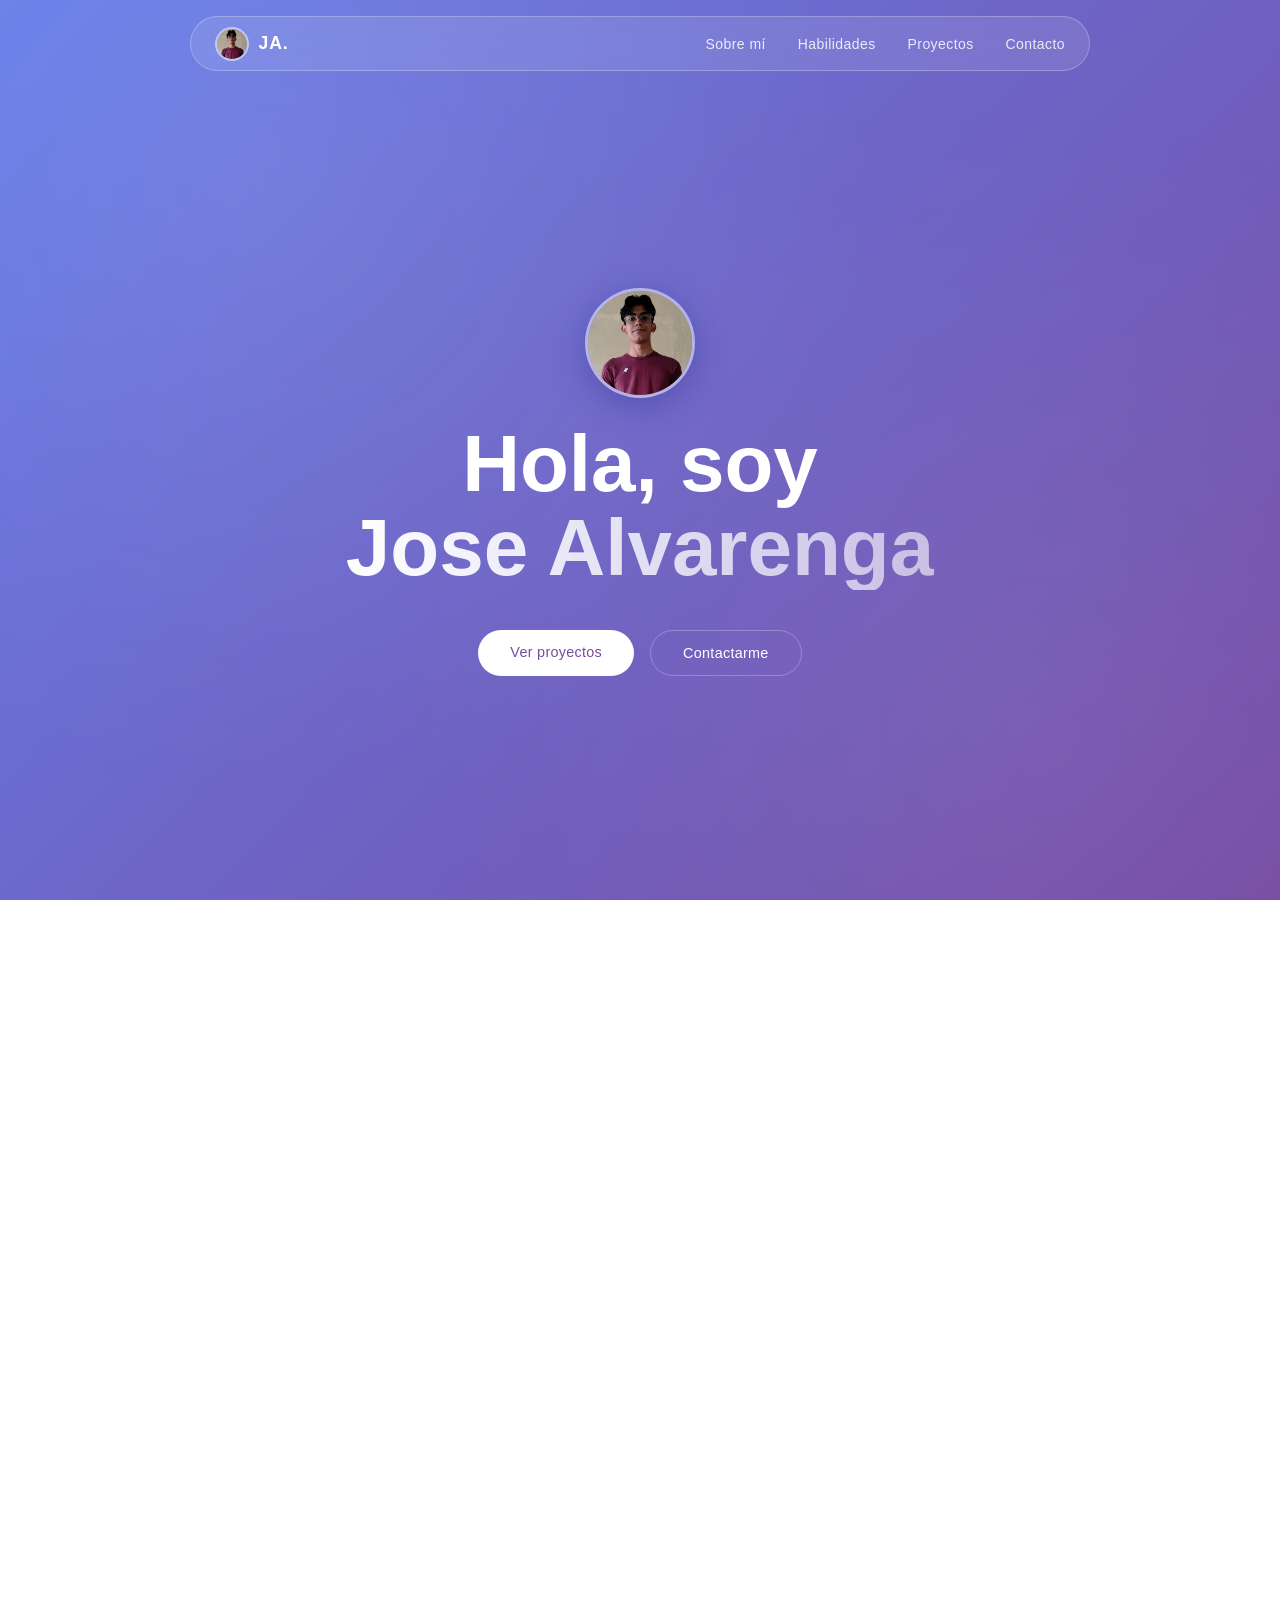
<file: EjercicioPortafolio/index.html>
<!DOCTYPE html>
<html lang="es">

<head>
    <title>Portafolio || Jose Alvarenga</title>
    <meta charset="utf-8">
    <meta name="viewport" content="width=device-width, initial-scale=1">
    <link rel="preconnect" href="https://fonts.googleapis.com">

    <link rel="stylesheet" href="style.css">
</head>

<body>

    <header>
        <nav>
            <div class="nav-logo">
                <img src="foto_pfp.jpeg" alt="Jose Alvarenga" class="nav-avatar">
                JA.
            </div>
            <ul>
                <li><a href="#sobre-mi">Sobre mí</a></li>
                <li><a href="#habilidades">Habilidades</a></li>
                <li><a href="#proyectos">Proyectos</a></li>
                <li><a href="#contacto">Contacto</a></li>
            </ul>
        </nav>
    </header>

    <section class="hero">
        <div class="hero-inner">


            <div class="hero-avatar-wrap">
                <img src="foto_pfp.jpeg" alt="Jose Alvarenga" class="hero-avatar">
            </div>

            <h1>
                Hola, soy
                <span>Jose Alvarenga</span>
            </h1>
            <p></p>
            <div class="hero-btns">
                <a href="#proyectos" class="btn btn-primary">Ver proyectos</a>
                <a href="#contacto" class="btn btn-outline">Contactarme</a>
            </div>
        </div>
    </section>

    <section id="sobre-mi">
        <div class="seccion-titulo reveal">Sobre mí</div>
        <div class="seccion-linea reveal"></div>
        <div class="grid">
            <div class="cristal sobre-texto reveal">
                <p>Soy un estudiante de Ingeniería en Ciencias de la Computación con conocimientos en desarrollo web y
                    bases de datos, siendo estudiante en la Universidad Nacional Catolica de Honduras.
                    Actualmente trabajo en el Insituto Hondureño de Seguridad Social en la Gerencia de Tecnología de la
                    Información y
                    la Comunicación en el área de (CCM | Infraestructura),
                    donde he adquirido experiencia práctica y experencia en diferentes áreas de TI, incluyendo
                    desarrollo web, manejo de bases de datos, redes y ciberseguridad.

                    Me apasiona aprender de nuevas tecnologías.
                    Estoy siempre abierto a nuevas oportunidades y desafíos que me permitan crecer profesionalmente.</p>
                </p>
            </div>
            <div class="stat-grid">
                <div class="cristal stat reveal">
                    <span class="stat-num">2</span>
                    <span class="stat-label">Años exp. laboral</span>
                </div>
                <div class="cristal stat reveal">
                    <span class="stat-num">7</span>
                    <span class="stat-label">Proyectos</span>
                </div>
                <div class="cristal stat reveal">
                    <span class="stat-num">4</span>
                    <span class="stat-label">Clientes</span>
                </div>
            </div>
        </div>
    </section>

    <!-- HABILIDADES -->
    <section id="habilidades">
        <div class="seccion-titulo reveal">Habilidades Técnicas</div>
        <div class="seccion-linea reveal"></div>
        <div class="skills-grid">
            <div class="cristal skill-card reveal">
                <h3>HTML / CSS</h3>
                <p>Maquetación semántica, diseño responsivo y efectos visuales basicos.</p>
                <div class="skill-bar-wrap">
                </div>
            </div>
            <div class="cristal skill-card reveal">
                <h3>JavaScript</h3>
                <p>Lógica de interfaz, manipulación del DOM y consumo de APIs REST.</p>
                <div class="skill-bar-wrap">
                </div>
            </div>
            <div class="cristal skill-card reveal">
                <h3>MySQL</h3>
                <p>Diseño y optimización de bases de datos, consultas SQL y procedures.</p>
                <div class="skill-bar-wrap">
                </div>
            </div>
            <div class="cristal skill-card reveal">
                <h3>Back-end</h3>
                <p>Conocimiento en C#, PHP, Python y bases de datos SQL / NoSQL.</p>
                <div class="skill-bar-wrap">
                </div>
            </div>

            <div class="cristal skill-card reveal">
                <h3>Infrastructura y Redes</h3>
                <p>Diseño e implementación de redes locales y de área amplia, incluyendo configuración de routers,
                    switches y seguridad de red.
                    Haciendo uso de PuTTY, Cisco Packet Tracer y Wireshark para simulación y análisis de tráfico de red.
                </p>
                </p>
                <div class="skill-bar-wrap">
                </div>
            </div>

            <div class="cristal skill-card reveal">
                <h3>Ciberseguridad</h3>
                <p>Conomientos adquiridos mediante cursos y proyectos prácticos. Mayormente enfocado en la protección de
                    sistemas y redes.
                    Dichos cursos son cetificados por la plataforma de parte de Fortinet, y abarcan temas como seguridad
                    de redes, análisis de vulnerabilidades y prácticas de ciberseguridad.
                </p>
                <div class="skill-bar-wrap">
                </div>
            </div>

        </div>
    </section>

    <section id="proyectos">
        <div class="seccion-titulo reveal">Proyectos</div>
        <div class="seccion-linea reveal"></div>
        <div class="cristal carrusel-wrapper reveal">
            <div class="carrusel-track" id="carrusel-track">
                <div class="carrusel-slide">
                    <div class="proyecto-meta">
                        <span class="tag">C#</span><span class="tag">MySQL</span><span class="tag">PowerBI</span>
                    </div>
                    <h3>Dashboard de Finanzas</h3>
                    <p>El aplicación permite a los usuarios gestionar su presupuesto, visualizar sus gastos y obtener
                        informes generados en PowerBI detallados sobre su situación financiera.</p>
                </div>
                <div class="carrusel-slide">
                    <div class="proyecto-meta">
                        <span class="tag">PHP</span><span class="tag">HTML</span><span class="tag">CSS</span><span
                            class="tag">MySQL</span>
                    </div>
                    <h3>Aplicativo Web - Gestión de Visitas de un Zoo</h3>
                    <p>Aplicación web para gestionar las visitas a un zoológico, permitiendo reservas y seguimiento de
                        animales. Asi como en el mismo
                        se implemento un sistema de recomendaciones personalizadas para los visitantes basado en sus
                        intereses y el clima del día. Y guardadndo
                        toda la información en una base de datos MySQL.
                    </p>
                </div>
                <div class="carrusel-slide">
                    <div class="proyecto-meta">
                        <span class="tag">C#</span><span class="tag">MySQL</span>
                    </div>
                    <h3>App para Administración de un Mercado</h3>
                    <p>En el sistema se implementó un módulo de gestión de productos, clientes y ventas. En donde la
                        dueña
                        del negocio pudo gestionar su inventario y ventas de manera eficiente. Asi como tambien los
                        clientes podian consultar que productos habian disponibles y su historial de compras.</p>
                </div>
                <div class="carrusel-slide">
                    <div class="proyecto-meta">
                        <span class="tag">Java</span><span class="tag">MySQL</span>
                    </div>
                    <h3>Sistema de Salas para un Cine</h3>
                    <p>Se desarrolló un sistema para gestionar las salas de un cine,
                        incluyendo la reserva de asientos y la compra de los boletos. </p>
                </div>
            </div>
            <div class="carrusel-controles">
                <button class="carrusel-btn" id="btn-prev" aria-label="Anterior">&#8592;</button>
                <div class="carrusel-dots" id="carrusel-dots"></div>
                <span class="carrusel-contador" id="carrusel-contador">1 / 4</span>
                <button class="carrusel-btn" id="btn-next" aria-label="Siguiente">&#8594;</button>
            </div>
        </div>
    </section>

    <section id="experiencia">
        <div class="seccion-titulo reveal">Experiencia</div>
        <div class="seccion-linea reveal"></div>
        <div class="timeline">
            <div class="timeline-item reveal">
                <div class="timeline-fecha">2023 — hoy</div>
                <div class="cristal timeline-card">
                    <h3>Estudiante de Ingeniería en Sistemas</h3>
                    <div class="timeline-empresa">Universidad Nacional Catolica de Honduras. Tegucigalpa, HN</div>
                    <p class="timeline-desc">Me sigo formando como ingeniero en sistemas, adquiriendo conocimientos en
                        programación, bases de datos y desarrollo de software. </p>
                </div>
            </div>
            <div class="timeline-item reveal">
                <div class="timeline-fecha">2024 — actualidad</div>
                <div class="cristal timeline-card">
                    <h3>Tecnico en Tecnologías de la Información (CCM | Infrastuctura)</h3>
                    <div class="timeline-empresa">Instituto Hondureño de Seguridad Social</div>
                    <p class="timeline-desc">Trabajo en el Instituto Hondureño de Seguridad Social en
                        la Gerencia de Tecnologías de la Información y la Comunicación (GTIC) en el área de CCM |
                        Infrastuctura.
                        Donde en estos años he adquirido conocimientos básicos en desarrollo web, manejo de bases de
                        datos, redes, ciberseguridad y conomientos sobre equipos de los centros de datos.</p>
                </div>
            </div>
        </div>
    </section>

    <section id="contacto">
        <div class="seccion-titulo reveal">Contacto</div>
        <div class="seccion-linea reveal"></div>
        <div class="contacto-grid">
            <div class="cristal reveal" style="padding:2rem">
                <div class="contacto-info">
                    <h3>¡Me puedes contacatar de las siguientes formas!</h3>

                </div>
                <a href="mailto:jalvcastro1103@gmail.com"
                    class="contacto-link"><span>jalvcastro1103@gmail.com</span></a>
                <a href="https://github.com/JALV1103?tab=repositories" class="contacto-link"
                    target="_blank"><span>github.com/josealvarenga</span></a>
                <a href="tel:+504 96163059" class="contacto-link" target="_blank"><span>+504 9616-3059</span></a>
            </div>
        </div>
    </section>

    <footer>
        <p>Copyright &copy; 2026 Jose Alvarenga. Todos los derechos reservados.</p>
    </footer>

    <script src="JavaScript/index.js"></script>
</body>

</html>
</file>
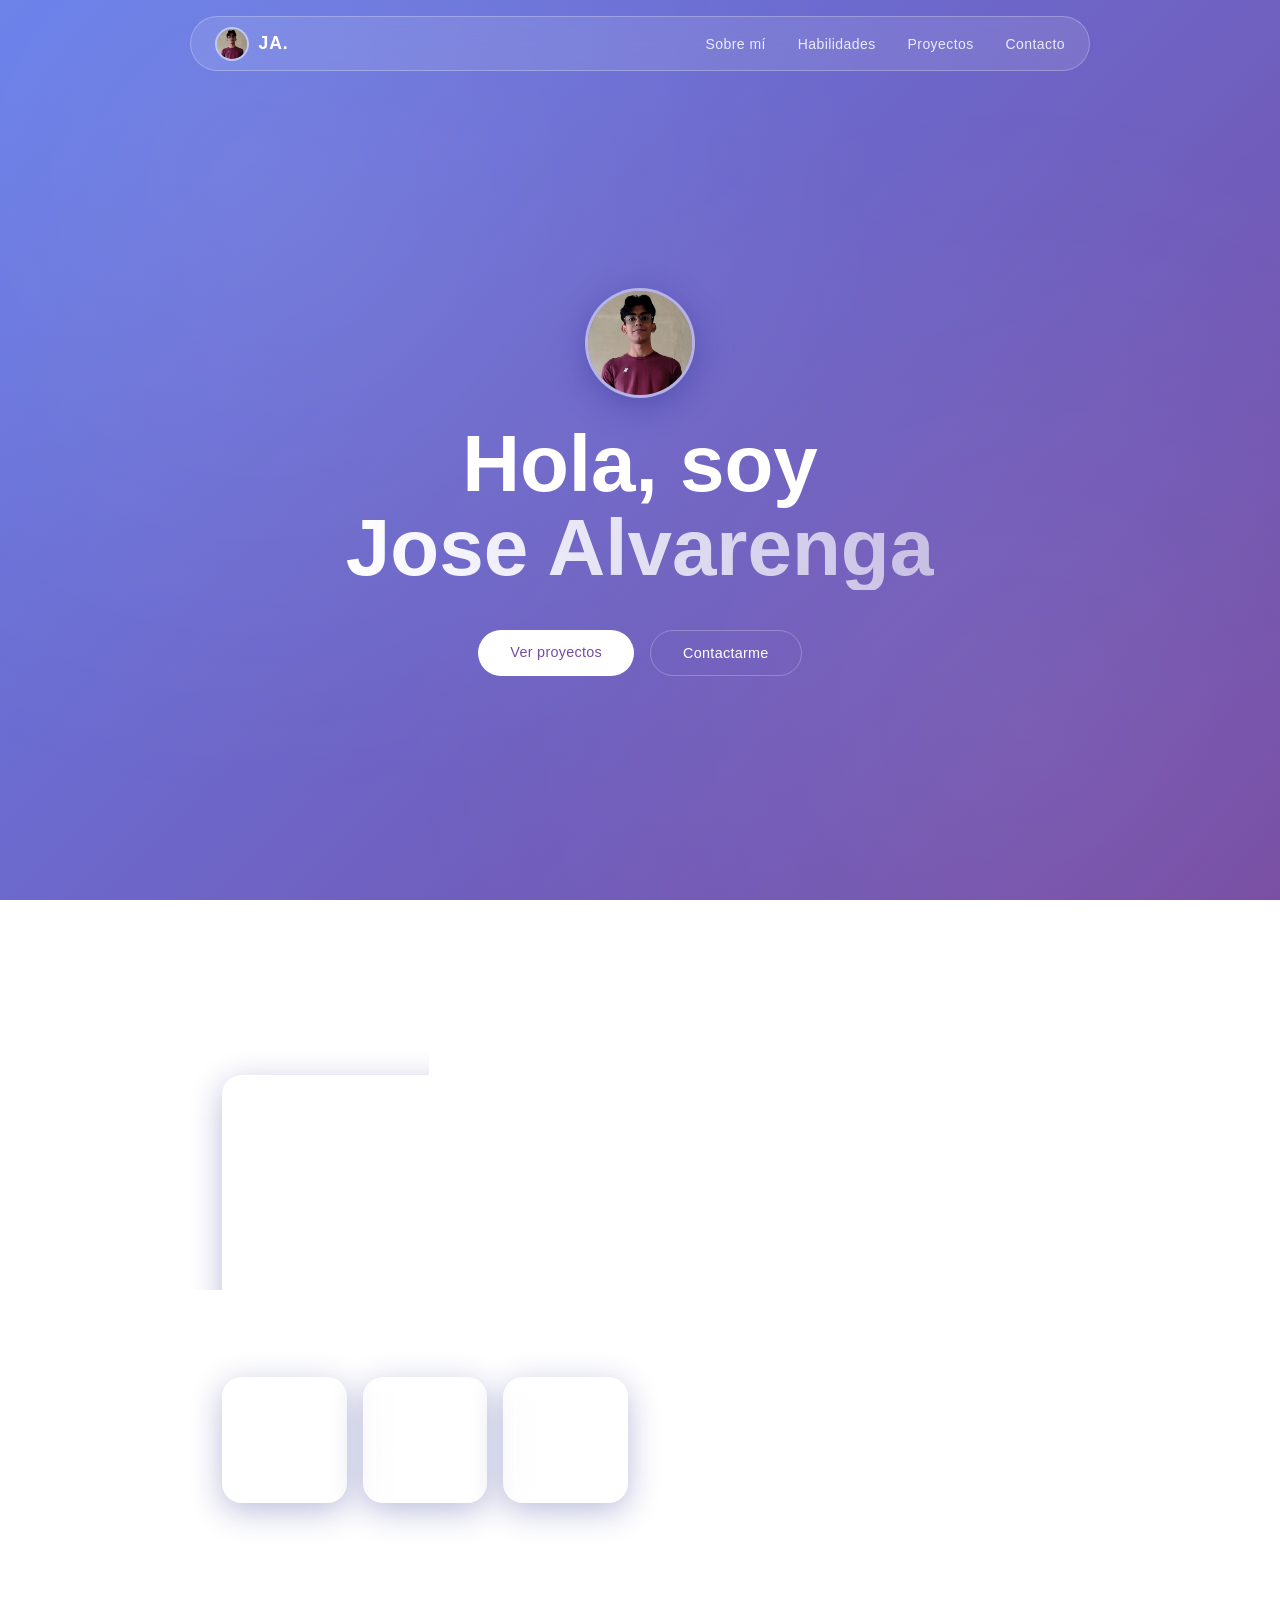
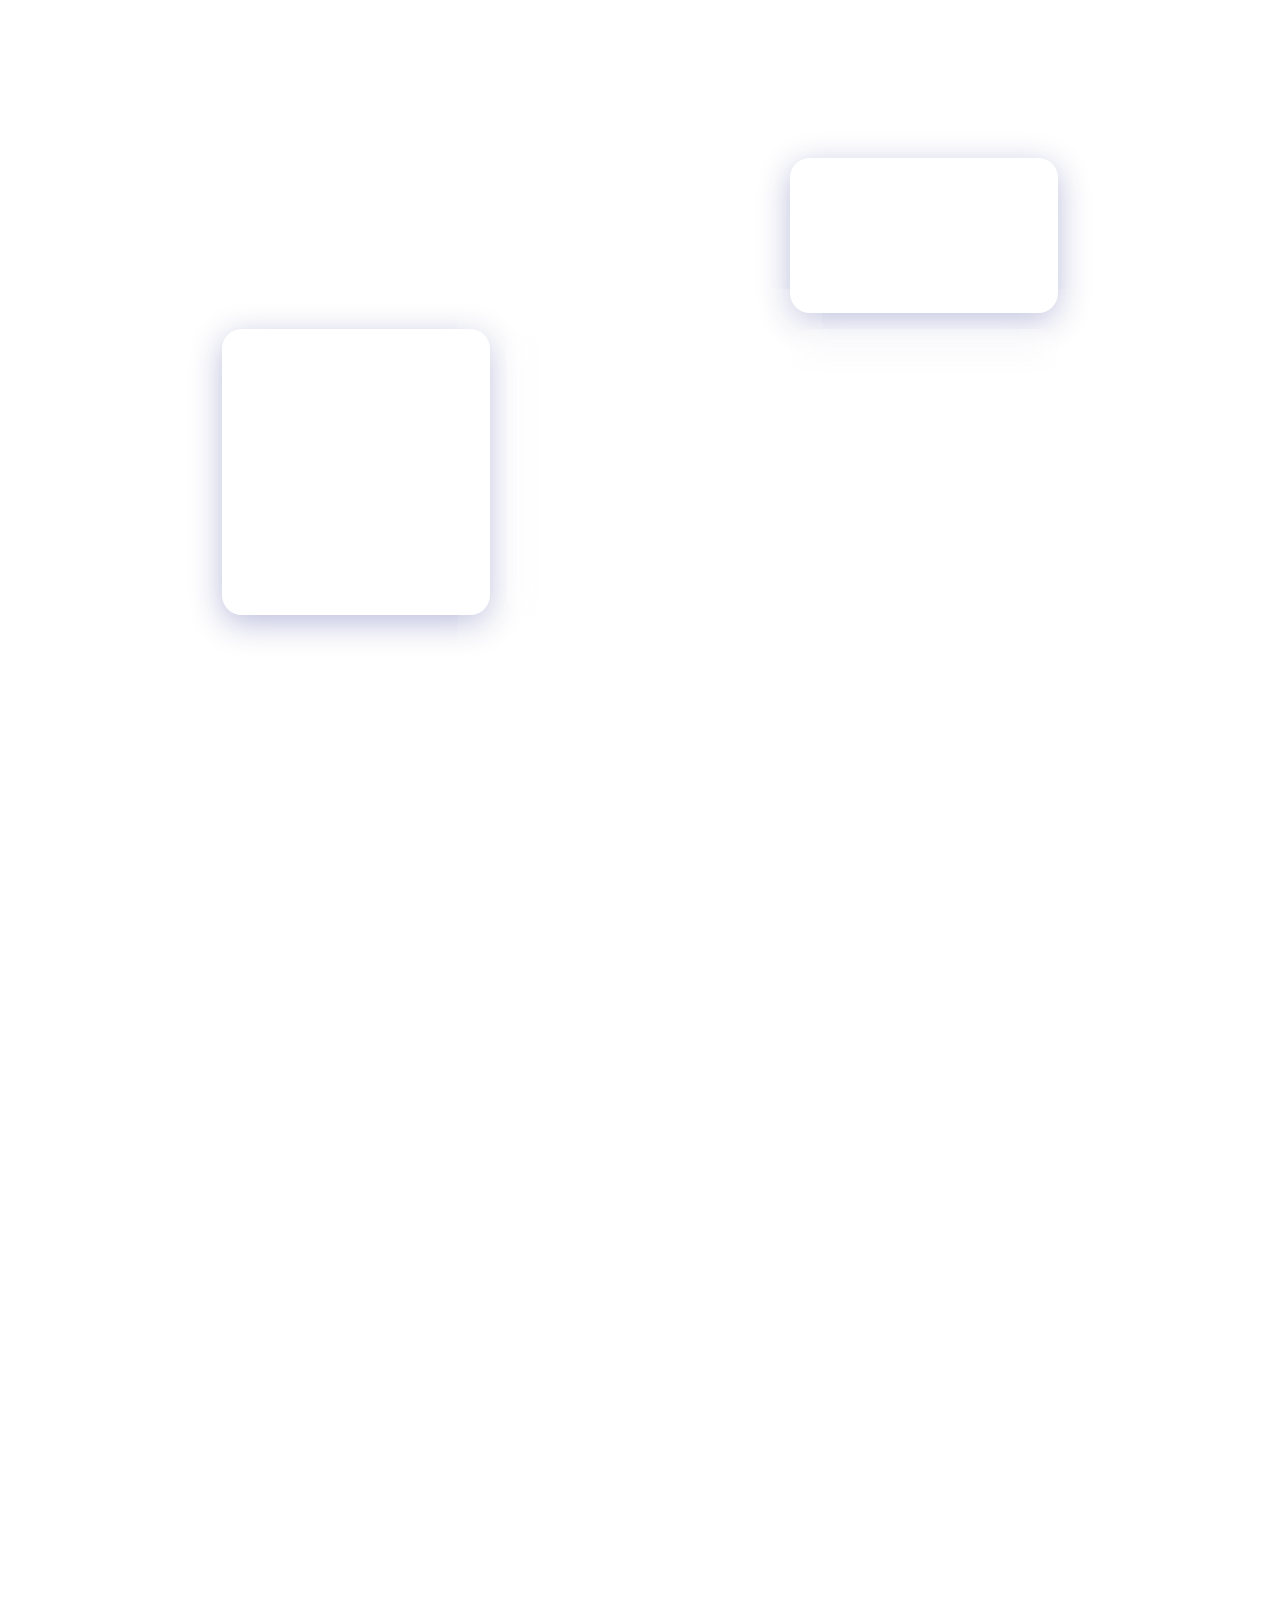
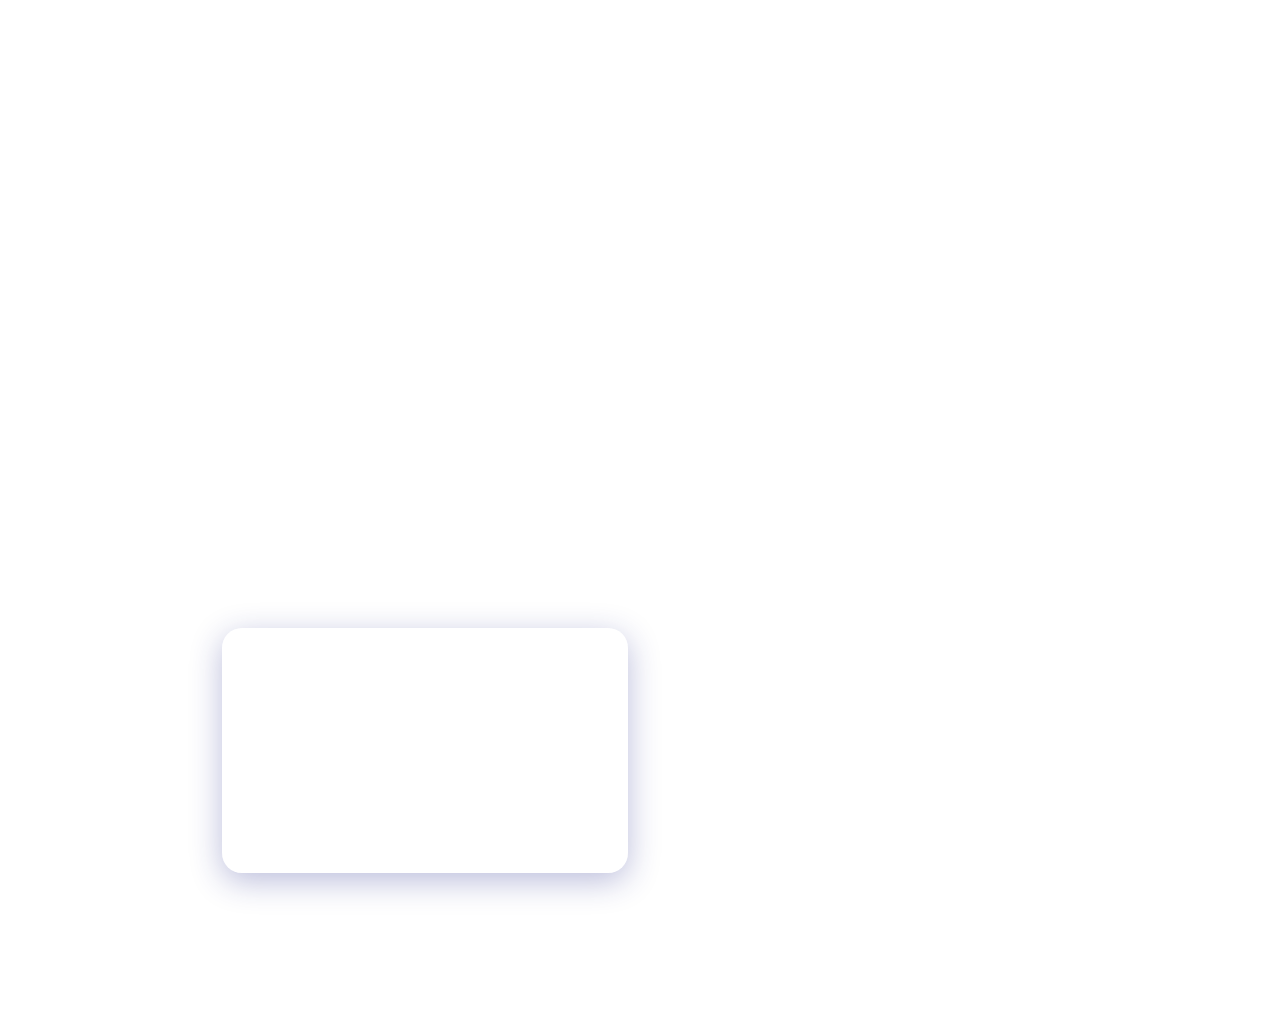
<file: EjercicioPortafolio/indexPortafolio.html>
<!DOCTYPE html>
<html lang="es">

<head>
    <title>Portafolio || Jose Alvarenga</title>
    <meta charset="utf-8">
    <meta name="viewport" content="width=device-width, initial-scale=1">
    <link rel="preconnect" href="https://fonts.googleapis.com">

    <link rel="stylesheet" href="style.css">
</head>

<body>

    <header>
        <nav>
            <div class="nav-logo">
                <img src="foto_pfp.jpeg" alt="Jose Alvarenga" class="nav-avatar">
                JA.
            </div>
            <ul>
                <li><a href="#sobre-mi">Sobre mí</a></li>
                <li><a href="#habilidades">Habilidades</a></li>
                <li><a href="#proyectos">Proyectos</a></li>
                <li><a href="#contacto">Contacto</a></li>
            </ul>
        </nav>
    </header>

    <section class="hero">
        <div class="hero-inner">


            <div class="hero-avatar-wrap">
                <img src="foto_pfp.jpeg" alt="Jose Alvarenga" class="hero-avatar">
            </div>

            <h1>
                Hola, soy
                <span>Jose Alvarenga</span>
            </h1>
            <p></p>
            <div class="hero-btns">
                <a href="#proyectos" class="btn btn-primary">Ver proyectos</a>
                <a href="#contacto" class="btn btn-outline">Contactarme</a>
            </div>
        </div>
    </section>

    <section id="sobre-mi">
        <div class="seccion-titulo reveal">Sobre mí</div>
        <div class="seccion-linea reveal"></div>
        <div class="grid">
            <div class="cristal sobre-texto reveal">
                <p>Soy un estudiante de Ingeniería en Ciencias de la Computación con conocimientos en desarrollo web y
                    bases de datos, siendo estudiante en la Universidad Nacional Catolica de Honduras.
                    Actualmente trabajo en el Insituto Hondureño de Seguridad Social en la Gerencia de Tecnología de la
                    Información y
                    la Comunicación en el área de (CCM | Infraestructura),
                    donde he adquirido experiencia práctica y experencia en diferentes áreas de TI, incluyendo
                    desarrollo web, manejo de bases de datos, redes y ciberseguridad.

                    Me apasiona aprender de nuevas tecnologías.
                    Estoy siempre abierto a nuevas oportunidades y desafíos que me permitan crecer profesionalmente.</p>
                </p>
            </div>
            <div class="stat-grid">
                <div class="cristal stat reveal">
                    <span class="stat-num">2</span>
                    <span class="stat-label">Años exp. laboral</span>
                </div>
                <div class="cristal stat reveal">
                    <span class="stat-num">7</span>
                    <span class="stat-label">Proyectos</span>
                </div>
                <div class="cristal stat reveal">
                    <span class="stat-num">4</span>
                    <span class="stat-label">Clientes</span>
                </div>
            </div>
        </div>
    </section>

    <!-- HABILIDADES -->
    <section id="habilidades">
        <div class="seccion-titulo reveal">Habilidades Técnicas</div>
        <div class="seccion-linea reveal"></div>
        <div class="skills-grid">
            <div class="cristal skill-card reveal">
                <h3>HTML / CSS</h3>
                <p>Maquetación semántica, diseño responsivo y efectos visuales basicos.</p>
                <div class="skill-bar-wrap">
                </div>
            </div>
            <div class="cristal skill-card reveal">
                <h3>JavaScript</h3>
                <p>Lógica de interfaz, manipulación del DOM y consumo de APIs REST.</p>
                <div class="skill-bar-wrap">
                </div>
            </div>
            <div class="cristal skill-card reveal">
                <h3>MySQL</h3>
                <p>Diseño y optimización de bases de datos, consultas SQL y procedures.</p>
                <div class="skill-bar-wrap">
                </div>
            </div>
            <div class="cristal skill-card reveal">
                <h3>Back-end</h3>
                <p>Conocimiento en C#, PHP, Python y bases de datos SQL / NoSQL.</p>
                <div class="skill-bar-wrap">
                </div>
            </div>

            <div class="cristal skill-card reveal">
                <h3>Infrastructura y Redes</h3>
                <p>Diseño e implementación de redes locales y de área amplia, incluyendo configuración de routers,
                    switches y seguridad de red.
                    Haciendo uso de PuTTY, Cisco Packet Tracer y Wireshark para simulación y análisis de tráfico de red.
                </p>
                </p>
                <div class="skill-bar-wrap">
                </div>
            </div>

            <div class="cristal skill-card reveal">
                <h3>Ciberseguridad</h3>
                <p>Conomientos adquiridos mediante cursos y proyectos prácticos. Mayormente enfocado en la protección de
                    sistemas y redes.
                    Dichos cursos son cetificados por la plataforma de parte de Fortinet, y abarcan temas como seguridad
                    de redes, análisis de vulnerabilidades y prácticas de ciberseguridad.
                </p>
                <div class="skill-bar-wrap">
                </div>
            </div>

        </div>
    </section>

    <section id="proyectos">
        <div class="seccion-titulo reveal">Proyectos</div>
        <div class="seccion-linea reveal"></div>
        <div class="cristal carrusel-wrapper reveal">
            <div class="carrusel-track" id="carrusel-track">
                <div class="carrusel-slide">
                    <div class="proyecto-meta">
                        <span class="tag">C#</span><span class="tag">MySQL</span><span class="tag">PowerBI</span>
                    </div>
                    <h3>Dashboard de Finanzas</h3>
                    <p>El aplicación permite a los usuarios gestionar su presupuesto, visualizar sus gastos y obtener
                        informes generados en PowerBI detallados sobre su situación financiera.</p>
                </div>
                <div class="carrusel-slide">
                    <div class="proyecto-meta">
                        <span class="tag">PHP</span><span class="tag">HTML</span><span class="tag">CSS</span><span
                            class="tag">MySQL</span>
                    </div>
                    <h3>Aplicativo Web - Gestión de Visitas de un Zoo</h3>
                    <p>Aplicación web para gestionar las visitas a un zoológico, permitiendo reservas y seguimiento de
                        animales. Asi como en el mismo
                        se implemento un sistema de recomendaciones personalizadas para los visitantes basado en sus
                        intereses y el clima del día. Y guardadndo
                        toda la información en una base de datos MySQL.
                    </p>
                </div>
                <div class="carrusel-slide">
                    <div class="proyecto-meta">
                        <span class="tag">C#</span><span class="tag">MySQL</span>
                    </div>
                    <h3>App para Administración de un Mercado</h3>
                    <p>En el sistema se implementó un módulo de gestión de productos, clientes y ventas. En donde la
                        dueña
                        del negocio pudo gestionar su inventario y ventas de manera eficiente. Asi como tambien los
                        clientes podian consultar que productos habian disponibles y su historial de compras.</p>
                </div>
                <div class="carrusel-slide">
                    <div class="proyecto-meta">
                        <span class="tag">Java</span><span class="tag">MySQL</span>
                    </div>
                    <h3>Sistema de Salas para un Cine</h3>
                    <p>Se desarrolló un sistema para gestionar las salas de un cine,
                        incluyendo la reserva de asientos y la compra de los boletos. </p>
                </div>
            </div>
            <div class="carrusel-controles">
                <button class="carrusel-btn" id="btn-prev" aria-label="Anterior">&#8592;</button>
                <div class="carrusel-dots" id="carrusel-dots"></div>
                <span class="carrusel-contador" id="carrusel-contador">1 / 4</span>
                <button class="carrusel-btn" id="btn-next" aria-label="Siguiente">&#8594;</button>
            </div>
        </div>
    </section>

    <section id="experiencia">
        <div class="seccion-titulo reveal">Experiencia</div>
        <div class="seccion-linea reveal"></div>
        <div class="timeline">
            <div class="timeline-item reveal">
                <div class="timeline-fecha">2023 — hoy</div>
                <div class="cristal timeline-card">
                    <h3>Estudiante de Ingeniería en Sistemas</h3>
                    <div class="timeline-empresa">Universidad Nacional Catolica de Honduras. Tegucigalpa, HN</div>
                    <p class="timeline-desc">Me sigo formando como ingeniero en sistemas, adquiriendo conocimientos en
                        programación, bases de datos y desarrollo de software. </p>
                </div>
            </div>
            <div class="timeline-item reveal">
                <div class="timeline-fecha">2024 — actualidad</div>
                <div class="cristal timeline-card">
                    <h3>Tecnico en Tecnologías de la Información (CCM | Infrastuctura)</h3>
                    <div class="timeline-empresa">Instituto Hondureño de Seguridad Social</div>
                    <p class="timeline-desc">Trabajo en el Instituto Hondureño de Seguridad Social en
                        la Gerencia de Tecnologías de la Información y la Comunicación (GTIC) en el área de CCM |
                        Infrastuctura.
                        Donde en estos años he adquirido conocimientos básicos en desarrollo web, manejo de bases de
                        datos, redes, ciberseguridad y conomientos sobre equipos de los centros de datos.</p>
                </div>
            </div>
        </div>
    </section>

    <section id="contacto">
        <div class="seccion-titulo reveal">Contacto</div>
        <div class="seccion-linea reveal"></div>
        <div class="contacto-grid">
            <div class="cristal reveal" style="padding:2rem">
                <div class="contacto-info">
                    <h3>¡Me puedes contacatar de las siguientes formas!</h3>

                </div>
                <a href="mailto:jalvcastro1103@gmail.com"
                    class="contacto-link"><span>jalvcastro1103@gmail.com</span></a>
                <a href="https://github.com/JALV1103?tab=repositories" class="contacto-link"
                    target="_blank"><span>github.com/josealvarenga</span></a>
                <a href="tel:+504 96163059" class="contacto-link" target="_blank"><span>+504 9616-3059</span></a>
            </div>
        </div>
    </section>

    <footer>
        <p>Copyright &copy; 2026 Jose Alvarenga. Todos los derechos reservados.</p>
    </footer>

    <script src="JavaScript/index.js"></script>
</body>

</html>
</file>
<file: EjercicioPortafolio/style.css>
/* ── VARIABLES ─────────────────────────────────────── */
:root {
    --azul-cielo: #667eea;
    --morado: #764ba2;
    --blanco: #ffffff;
    --blanco-suave: rgba(255, 255, 255, 0.85);
    --cristal: rgba(255, 255, 255, 0.12);
    --cristal-borde: rgba(255, 255, 255, 0.25);
    --sombra: rgba(31, 38, 135, 0.3);
    --texto: #ffffff;
    --texto-suave: rgba(255, 255, 255, 0.7);
}

* {
    margin: 0;
    padding: 0;
    box-sizing: border-box;
}

html {
    scroll-behavior: smooth;
}

body {
    font-family: 'DM Sans', sans-serif;
    background: linear-gradient(135deg, var(--azul-cielo) 0%, var(--morado) 100%);
    background-attachment: fixed;
    color: var(--texto);
    min-height: 100vh;
    overflow-x: hidden;
}

body::before {
    content: '';
    position: fixed;
    inset: 0;
    background:
        radial-gradient(circle at 20% 20%, rgba(255, 255, 255, 0.08) 0%, transparent 50%),
        radial-gradient(circle at 80% 80%, rgba(255, 255, 255, 0.06) 0%, transparent 50%);
    pointer-events: none;
    z-index: 0;
}

header {
    position: fixed;
    top: 0;
    left: 0;
    right: 0;
    z-index: 100;
    padding: 1rem 2rem;
}

nav {
    background: rgba(255, 255, 255, 0.1);
    backdrop-filter: blur(20px);
    -webkit-backdrop-filter: blur(20px);
    border: 1px solid var(--cristal-borde);
    border-radius: 50px;
    padding: 0.6rem 1.5rem;
    display: flex;
    justify-content: space-between;
    align-items: center;
    max-width: 900px;
    margin: 0 auto;
}

.nav-logo {
    font-family: 'Syne', sans-serif;
    font-weight: 800;
    font-size: 1.1rem;
    letter-spacing: 0.05em;
    display: flex;
    align-items: center;
    gap: 0.6rem;
}

.nav-avatar {
    width: 34px;
    height: 34px;
    border-radius: 50%;
    object-fit: cover;
    border: 2px solid rgba(255, 255, 255, 0.4);
    /* Fallback si la imagen no carga */
    background: rgba(255, 255, 255, 0.2);
}

nav ul {
    list-style: none;
    display: flex;
    gap: 2rem;
}

nav ul li a {
    color: var(--blanco-suave);
    text-decoration: none;
    font-size: 0.875rem;
    font-weight: 300;
    letter-spacing: 0.03em;
    transition: color 0.2s;
}

nav ul li a:hover {
    color: var(--blanco);
}

.hero {
    min-height: 100vh;
    display: flex;
    align-items: center;
    justify-content: center;
    text-align: center;
    padding: 8rem 2rem 4rem;
    position: relative;
    z-index: 1;
}

.hero-inner {
    max-width: 680px;
}

.hero-tag {
    display: inline-block;
    background: var(--cristal);
    border: 1px solid var(--cristal-borde);
    border-radius: 50px;
    padding: 0.4rem 1.2rem;
    font-size: 0.8rem;
    letter-spacing: 0.12em;
    text-transform: uppercase;
    margin-bottom: 1.5rem;
    animation: fadeUp 0.8s ease both;
}

/* Foto grande en el hero */
.hero-avatar-wrap {
    display: flex;
    justify-content: center;
    margin-bottom: 1.5rem;
    animation: fadeUp 0.8s ease 0.08s both;
}

.hero-avatar {
    width: 110px;
    height: 110px;
    border-radius: 50%;
    object-fit: cover;
    border: 3px solid rgba(255, 255, 255, 0.4);
    box-shadow: 0 8px 32px rgba(31, 38, 135, 0.35);
    background: rgba(255, 255, 255, 0.15);
}

.hero h1 {
    font-family: 'Syne', sans-serif;
    font-size: clamp(2.8rem, 7vw, 5rem);
    font-weight: 800;
    line-height: 1.05;
    margin-bottom: 1.2rem;
    animation: fadeUp 0.8s ease 0.2s both;
}

.hero h1 span {
    display: block;
    background: linear-gradient(90deg, #fff 0%, rgba(255, 255, 255, 0.6) 100%);
    -webkit-background-clip: text;
    -webkit-text-fill-color: transparent;
    background-clip: text;
}

.hero p {
    font-size: 1.1rem;
    line-height: 1.7;
    color: var(--texto-suave);
    margin-bottom: 2.5rem;
    animation: fadeUp 0.8s ease 0.35s both;
}

.hero-btns {
    display: flex;
    gap: 1rem;
    justify-content: center;
    flex-wrap: wrap;
    animation: fadeUp 0.8s ease 0.5s both;
}

.btn {
    padding: 0.85rem 2rem;
    border-radius: 50px;
    font-family: 'DM Sans', sans-serif;
    font-size: 0.9rem;
    font-weight: 400;
    cursor: pointer;
    transition: all 0.25s;
    text-decoration: none;
    letter-spacing: 0.02em;
    display: inline-block;
}

.btn-primary {
    background: var(--blanco);
    color: var(--morado);
    border: none;
}

.btn-primary:hover {
    transform: translateY(-2px);
    box-shadow: 0 12px 32px rgba(0, 0, 0, 0.2);
}

.btn-outline {
    background: transparent;
    color: var(--blanco);
    border: 1px solid var(--cristal-borde);
}

.btn-outline:hover {
    background: var(--cristal);
    transform: translateY(-2px);
}

section {
    max-width: 900px;
    margin: 0 auto;
    padding: 5rem 2rem;
    position: relative;
    z-index: 1;
}

.seccion-titulo {
    font-family: 'Syne', sans-serif;
    font-size: clamp(1.8rem, 4vw, 2.4rem);
    font-weight: 800;
    margin-bottom: 0.5rem;
}

.seccion-linea {
    width: 48px;
    height: 3px;
    background: rgba(255, 255, 255, 0.5);
    border-radius: 2px;
    margin-bottom: 2.5rem;
}

.cristal {
    background: var(--cristal);
    backdrop-filter: blur(16px);
    -webkit-backdrop-filter: blur(16px);
    border: 1px solid var(--cristal-borde);
    border-radius: 20px;
    padding: 2rem;
    box-shadow: 0 8px 32px var(--sombra);
}

#sobre-mi .grid {
    display: grid;
    grid-template-columns: 1fr 1fr;
    gap: 1.5rem;
}

.sobre-texto {
    grid-column: 1 / -1;
}

.sobre-texto p {
    font-size: 1.05rem;
    line-height: 1.8;
    color: var(--texto-suave);
}

.stat-grid {
    display: grid;
    grid-template-columns: repeat(3, 1fr);
    gap: 1rem;
}

.stat {
    text-align: center;
    padding: 1.5rem 1rem;
}

.stat-num {
    font-family: 'Syne', sans-serif;
    font-size: 2.2rem;
    font-weight: 800;
    display: block;
}

.stat-label {
    font-size: 0.8rem;
    color: var(--texto-suave);
    letter-spacing: 0.06em;
    text-transform: uppercase;
}

.skills-grid {
    display: grid;
    grid-template-columns: repeat(auto-fit, minmax(240px, 1fr));
    gap: 1rem;
}

.skill-card {
    padding: 1.5rem;
    transition: transform 0.25s;
}

.skill-card:hover {
    transform: translateY(-4px);
}



.skill-card h3 {
    font-family: 'Syne', sans-serif;
    font-size: 1rem;
    font-weight: 600;
    margin-bottom: 0.4rem;
}

.skill-card p {
    font-size: 0.85rem;
    color: var(--texto-suave);
    line-height: 1.6;
}

.skill-bar-wrap {
    margin-top: 0.75rem;
    background: rgba(255, 255, 255, 0.15);
    border-radius: 4px;
    height: 4px;
    overflow: hidden;
}



/* ── CARRUSEL ───────────────────────────────────────── */
.carrusel-wrapper {
    position: relative;
    overflow: hidden;
    border-radius: 20px;
}

.carrusel-track {
    display: flex;
    transition: transform 0.5s cubic-bezier(0.25, 0.46, 0.45, 0.94);
    will-change: transform;
}

.carrusel-slide {
    min-width: 100%;
    padding: 2.5rem;
}

.proyecto-meta {
    display: flex;
    gap: 0.5rem;
    flex-wrap: wrap;
    margin-bottom: 1.2rem;
}

.tag {
    background: rgba(255, 255, 255, 0.15);
    border: 1px solid rgba(255, 255, 255, 0.2);
    border-radius: 50px;
    padding: 0.25rem 0.85rem;
    font-size: 0.75rem;
    letter-spacing: 0.06em;
}

.carrusel-slide h3 {
    font-family: 'Syne', sans-serif;
    font-size: 1.5rem;
    font-weight: 800;
    margin-bottom: 0.75rem;
}

.carrusel-slide p {
    color: var(--texto-suave);
    line-height: 1.7;
    margin-bottom: 1.5rem;
    font-size: 0.95rem;
}

.carrusel-controles {
    display: flex;
    align-items: center;
    gap: 1rem;
    margin-top: 1.5rem;
    padding: 0 2.5rem 2rem;
}

.carrusel-btn {
    width: 42px;
    height: 42px;
    border-radius: 50%;
    background: rgba(255, 255, 255, 0.15);
    border: 1px solid var(--cristal-borde);
    color: var(--blanco);
    font-size: 1.1rem;
    cursor: pointer;
    display: flex;
    align-items: center;
    justify-content: center;
    transition: all 0.2s;
    flex-shrink: 0;
}

.carrusel-btn:hover {
    background: rgba(255, 255, 255, 0.25);
    transform: scale(1.05);
}

.carrusel-btn:disabled {
    opacity: 0.3;
    cursor: not-allowed;
    transform: none;
}

.carrusel-dots {
    display: flex;
    gap: 6px;
    flex: 1;
}

.dot {
    width: 6px;
    height: 6px;
    border-radius: 50%;
    background: rgba(255, 255, 255, 0.3);
    cursor: pointer;
    border: none;
    transition: all 0.3s;
}

.dot.activo {
    width: 20px;
    border-radius: 3px;
    background: var(--blanco);
}

.carrusel-contador {
    font-size: 0.85rem;
    color: var(--texto-suave);
    flex-shrink: 0;
}

.timeline {
    display: flex;
    flex-direction: column;
    gap: 1rem;
}

.timeline-item {
    display: grid;
    grid-template-columns: 90px 1fr;
    gap: 1.5rem;
    align-items: start;
}

.timeline-fecha {
    font-size: 0.8rem;
    color: var(--texto-suave);
    letter-spacing: 0.04em;
    padding-top: 1.5rem;
    text-align: right;
}

.timeline-card {
    position: relative;
    padding-left: 1rem;
}

.timeline-card::before {
    content: '';
    position: absolute;
    left: -8px;
    top: 1.7rem;
    width: 8px;
    height: 8px;
    border-radius: 50%;
    background: rgba(255, 255, 255, 0.6);
    border: 2px solid rgba(255, 255, 255, 0.3);
}

.timeline-card h3 {
    font-family: 'Syne', sans-serif;
    font-weight: 600;
    font-size: 1.1rem;
    margin-bottom: 0.2rem;
}

.timeline-empresa {
    font-size: 0.85rem;
    color: var(--texto-suave);
    margin-bottom: 0.75rem;
}

.timeline-desc {
    font-size: 0.9rem;
    line-height: 1.65;
    color: var(--texto-suave);
}

.contacto-grid {
    display: grid;
    grid-template-columns: 1fr 1fr;
    gap: 1.5rem;
}

.contacto-info h3 {
    font-family: 'Syne', sans-serif;
    font-size: 1.3rem;
    font-weight: 700;
    margin-bottom: 0.5rem;
}

.contacto-info p {
    font-size: 0.9rem;
    color: var(--texto-suave);
    line-height: 1.65;
    margin-bottom: 1.5rem;
}

.contacto-link {
    display: flex;
    align-items: center;
    gap: 0.75rem;
    color: var(--blanco-suave);
    text-decoration: none;
    font-size: 0.9rem;
    padding: 0.6rem 0;
    border-bottom: 1px solid rgba(255, 255, 255, 0.1);
    transition: color 0.2s;
}

.contacto-link:hover {
    color: var(--blanco);
}

.contacto-link:last-child {
    border-bottom: none;
}

.contacto-link span:first-child {
    font-size: 1.1rem;
}

/* Formulario */
.form-grupo {
    margin-bottom: 1rem;
}

.form-grupo label {
    display: block;
    font-size: 0.8rem;
    letter-spacing: 0.08em;
    text-transform: uppercase;
    color: var(--texto-suave);
    margin-bottom: 0.4rem;
}

.form-grupo input,
.form-grupo textarea {
    width: 100%;
    background: rgba(255, 255, 255, 0.1);
    border: 1px solid rgba(255, 255, 255, 0.2);
    border-radius: 10px;
    padding: 0.75rem 1rem;
    color: var(--blanco);
    font-family: 'DM Sans', sans-serif;
    font-size: 0.9rem;
    outline: none;
    transition: border-color 0.2s;
    resize: none;
}

.form-grupo input:focus,
.form-grupo textarea:focus {
    border-color: rgba(255, 255, 255, 0.5);
}

.form-grupo input::placeholder,
.form-grupo textarea::placeholder {
    color: rgba(255, 255, 255, 0.35);
}

footer {
    text-align: center;
    padding: 2rem;
    font-size: 0.82rem;
    color: var(--texto-suave);
    border-top: 1px solid rgba(255, 255, 255, 0.1);
    position: relative;
    z-index: 1;
}

@keyframes fadeUp {
    from {
        opacity: 0;
        transform: translateY(28px);
    }

    to {
        opacity: 1;
        transform: translateY(0);
    }
}

.reveal {
    opacity: 0;
    transform: translateY(24px);
    transition: opacity 0.7s ease, transform 0.7s ease;
}

.reveal.visible {
    opacity: 1;
    transform: translateY(0);
}

@media (max-width: 600px) {
    .contacto-grid {
        grid-template-columns: 1fr;
    }

    #sobre-mi .grid {
        grid-template-columns: 1fr;
    }

    .timeline-item {
        grid-template-columns: 1fr;
    }

    .timeline-fecha {
        text-align: left;
        padding-top: 0;
    }

    nav ul {
        gap: 1rem;
    }

    nav ul li a {
        font-size: 0.78rem;
    }
}
</file>
